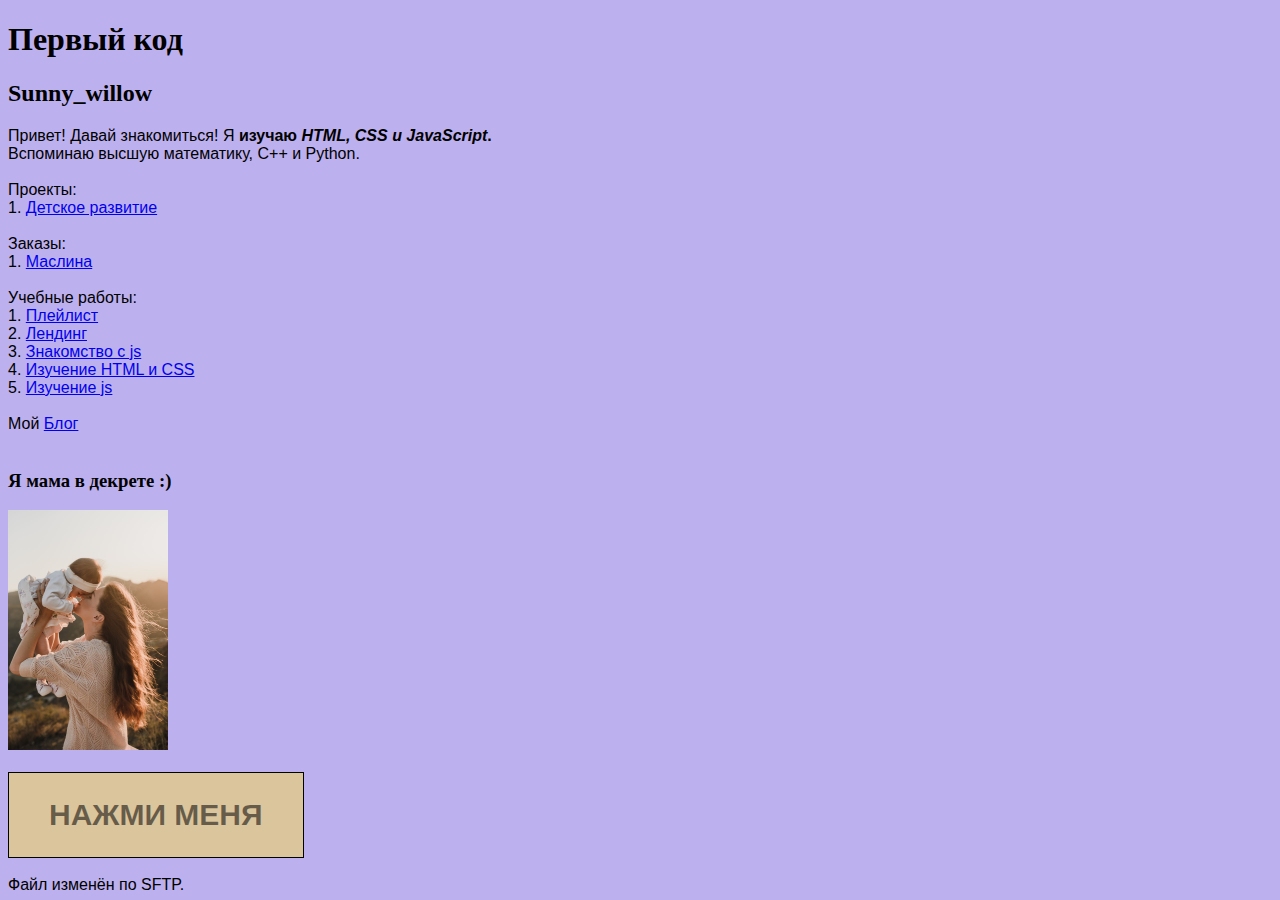
<file: index.html>
<!DOCTYPE html> <!-- Указание типа текущего элемента -->
<html lang="ru" style="height: 100%;"> <!-- тег с атрибутами, свойствами и значениями, со встроенными или инлайновыми значениями. атрибут для указания CSS стилей прямо в теге называется style -->
  <head>
    <meta charset="UTF-8">
    <meta name="viewport" content="width=device-width, initial-scale=1.0"> <!-- initial-scale может увеличить или уменьшить масштаб страницы-->
    <meta name="description" content="Страница веб-разработчика sunny_willow"> <!-- краткое описание страницы -->
    <title>Портфолио Солнечной Ивы</title> <!-- Personal web page-->
    <link rel="icon" href="myowl.ico" type="image/x-icon">
    <link rel="stylesheet"
      href="styles.css"/> <!-- Подключение стилей -->
    <link rel="stylesheet"
      href="animations.css"/>
    <style>
      p {
        font-family: Inter, sans-serif;
        margin: 0;
      }
    </style> <!-- здесь можно писать код на CSS, это будет таблица стилей - набор правил CSS прямо в html -->
  </head>
  <body>
    <h1>Первый код</h1> 
    <h2>Sunny_willow</h2>
    <p> <!-- абзац или родительский элемент -->
      Привет! Давай знакомиться! Я
      <b> <!-- дочерний элемент b тега p -->
        изучаю <i>HTML, CSS и JavaScript</i>.
      </b>
    </p>
    <p>
      Вспоминаю высшую математику, C++ и Python.
    </p>
    <br> <!-- Перенос строки -->
    <p>
      Проекты:
      <br>
      1. <a href="../children/children.html" target="_blank">Детское развитие</a>
      <!-- Эта ссылка используется только для работы на компьютере -->
      <!-- <a href="children/children.html" target="_blank">Детское развитие</a> 
      А эта ссылка нужна для работы на сайте, т.к. там папка кладется внутрь главного каталога -->
    </p>
    <br>
    <p>
    <p>
      Заказы:
      <br>
      1. <a href="stalker/stalker.html" target="_blank">Маслина</a>
    </p>
    <br>
    <p>
      Учебные работы:
      <br>
      1. <a href="playlist/playlist.html" target="_blank">Плейлист</a>
      <br>
      2. <a href="landing/landing.html" target="_blank">Лендинг</a>
      <br>
      3. <a href="new-js/new-js.html" target="_blank">Знакомство с js</a>
      <br>
      4. <a href="../learning_html-css/demo-2.html" target="_blank">Изучение HTML и CSS</a>
      <br>
      5. <a href="../learning_js/demo-1.html" target="_blank">Изучение js</a>
    </p>
    <br>
    <p>
      Мой <a href="https://vk.com/sunny_willow" target="_blank">Блог</a>
    </p>
    <br>
    <h3>Я мама в декрете &colon;&rpar;</h3> <!-- улыбочка -->
    <img src="girl and children.jpg" alt="мама с малышом" width="160"/> <!-- Лучше размерами управлять через стили -->
    <br>
    <br>
    <button>Нажми меня</button>
    <br>
    <br>
    <p>
      Файл изменён по SFTP.
    </p>
  </body>
</html>
</file>
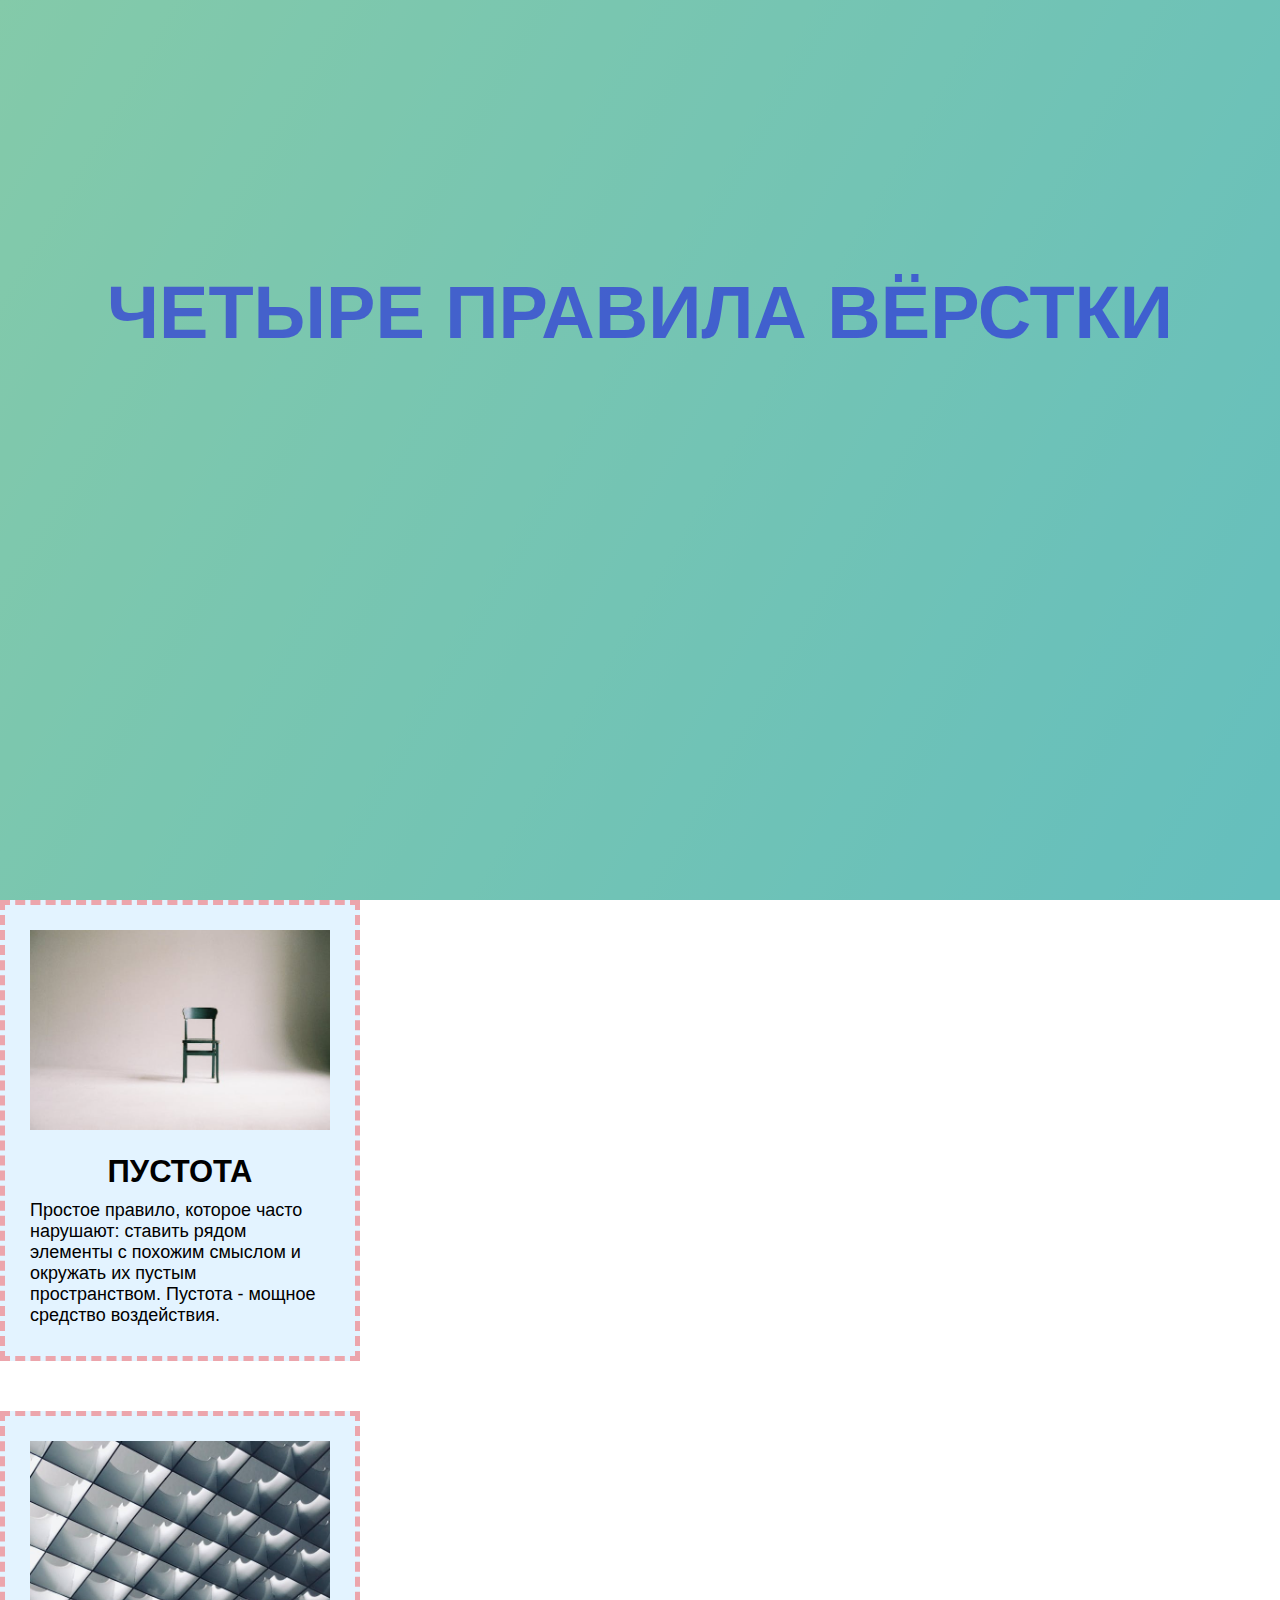
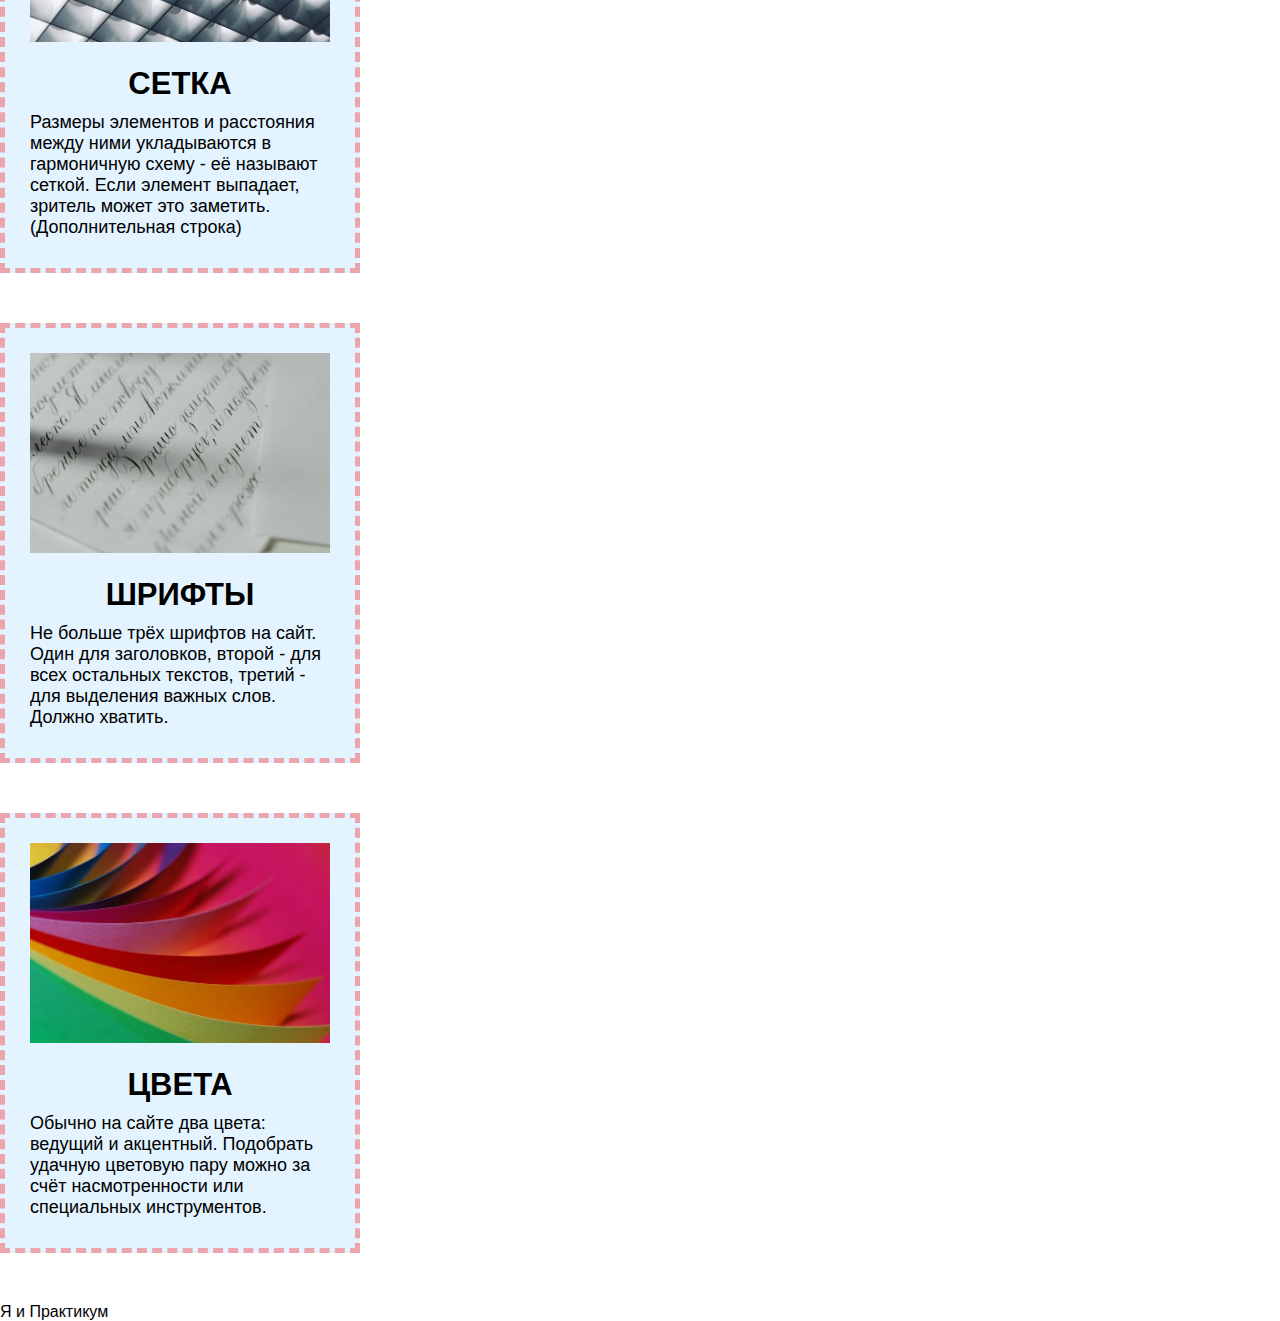
<file: landing/landing.html>
<!DOCTYPE html>
<html lang="ru">
    <head>
        <meta charset="UTF-8">
        <meta name="viewport" content="width=device-width, initial-scale=1.0">
        <title>4 правила вёрстки</title>
    <link rel="icon" href="../myowl.ico">
    <link rel="stylesheet"
      href="landing.css"/>
    </head>
    <body>
        <header> <!--Является пользой для браузеров и скринридеров-->
            <div class="overlay">
                <h1>
                    Четыре правила вёрстки
                </h1>
            </div>
        </header>
        <section class="content">
            <div class="card">
                <img class="card-image" src="emptiness.jpg" alt="Стул в пустой комнате"/>
                <h3 class="card-title">
                    Пустота
                </h3>
                <p class="card-text">
                    Простое правило, которое часто нарушают: ставить рядом элементы с похожим смыслом и окружать их пустым пространством. Пустота - мощное средство воздействия.
                </p>
            </div>
            <div class="card no-right-margin">
                <img class="card-image" src="grid.jpg" alt="Сетка"/>
                <h3 class="card-title">
                    Сетка
                </h3>
                <p class="card-text">
                    Размеры элементов и расстояния между ними укладываются в гармоничную схему - её называют сеткой. Если элемент выпадает, зритель может это заметить. (Дополнительная строка)
                </p>
            </div>
            <div class="card">
                <img class="card-image" src="font.jpg" alt="Текст на бумаге"/>
                <h3 class="card-title">
                    Шрифты
                </h3>
                <p class="card-text">
                    Не больше трёх шрифтов на сайт. Один для заголовков, второй - для всех остальных текстов, третий - для выделения важных слов. Должно хватить.
                </p>
            </div>
            <div class="card no-right-margin">
                <img class="card-image" src="colors.jpg" alt="Цветные листочки"/>
                <h3 class="card-title">
                    Цвета
                </h3>
                <p class="card-text">
                    Обычно на сайте два цвета: ведущий и акцентный. Подобрать удачную цветовую пару можно за счёт насмотренности или специальных инструментов.
                </p>
            </div>
        </section>
        <footer class="end">
            <h4 class="footer-author">
                Я и Практикум
            </h4>
        </footer>
    </body>
</html>
</file>
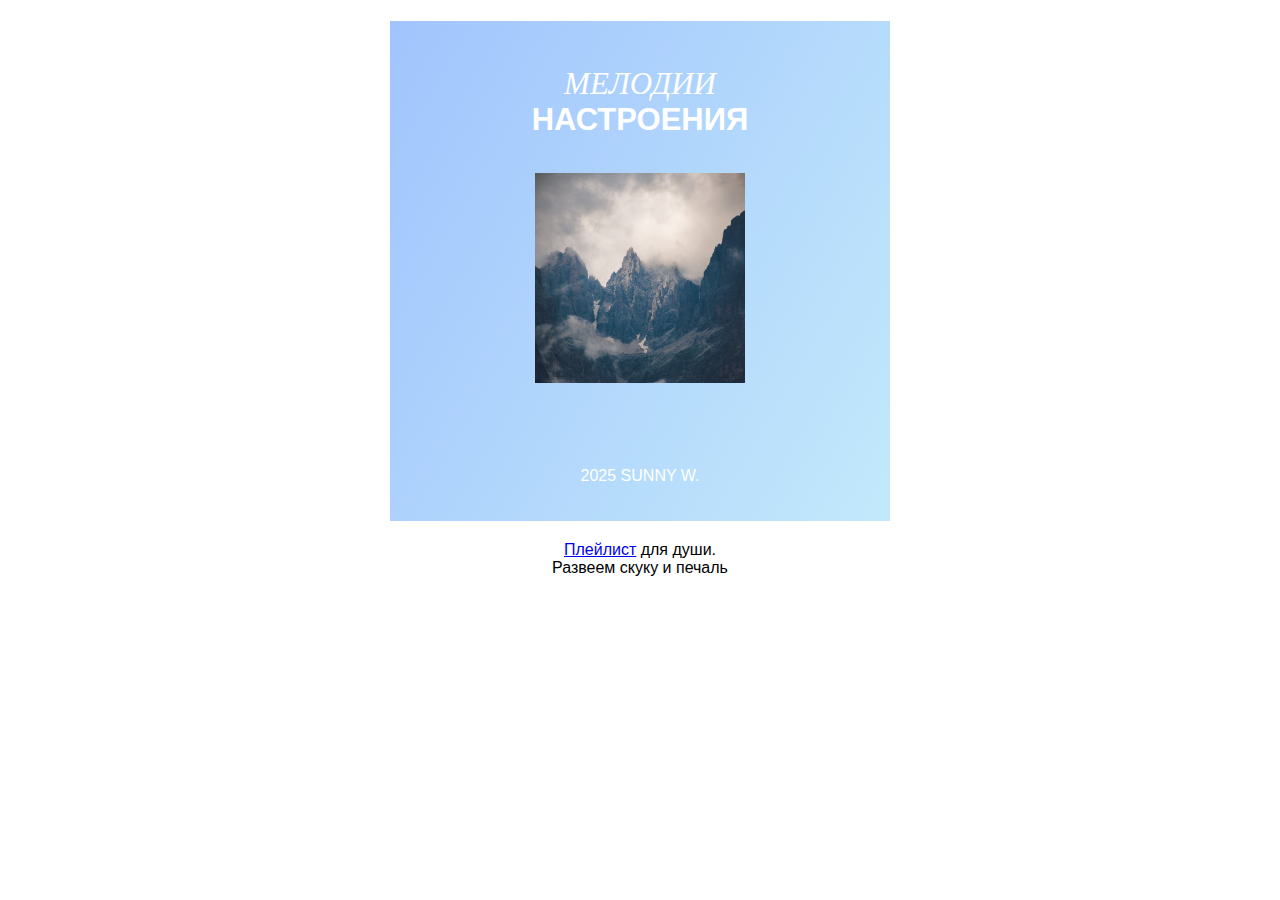
<file: playlist/playlist.html>
<!DOCTYPE html>
<html lang="ru">
  <head>
    <meta charset="UTF-8">
    <meta name="viewport" content="width=device-width, initial-scale=1.0">
    <title>Плейлист</title>
    <link rel="icon" href="../myowl.ico">
    <link rel="stylesheet"
      href="playlist.css"/>
    </head>
    <body>
        <div> <!-- По умолчанию занимает всю ширину своего родителя -->
            <h1>Мелодии</h1> 
            <h2>настроения</h2>
            <img src="mountains2.jpg" alt="Горы в тумане"/>
            <h3>2025 Sunny W.</h3>
        </div>
        <p>
          <a href="https://music.yandex.ru/users/yarmieva.veronika/playlists/1031?utm_medium=copy_link&ref_id=9df21f35-d646-4d7d-8e19-7f169559ac8f" target="_blank">Плейлист</a> для души. <!-- теги имеют атрибуты, здесь атрибут и будет ссылкой, target для открытия ссылки в новой вкладке -->
        </p>
        <p>Развеем скуку и печаль</p>
    </body>
</html>
</file>
<file: styles.css>
html {
  height: 100%;
}

body {
  background-color: #bdb0ee;
}

button {
  border: 1px solid #000; /*рамочка*/
  padding: 25px 40px;
  color: rgba(0, 0, 0, 0.534);
  font-weight: 900;
  font-size: 30px;
  text-transform: uppercase; /*заглавные буквы*/
  background-color: rgb(219, 197, 156);
  cursor: pointer;
}
</file>
<file: animations.css>
button:active::after {
  content: ''; /*пустая строка*/
  position: fixed;
  top: 50%;
  left: 0;
  width: 50%;
  height: 50%;
  background-repeat: no-repeat; /*только одна картинка*/
  background-position: center; /*центр картинки по центру области видимости*/
  background-size: contain; /*изображение внутри элемента (области видимости браузера)*/
}
/*правило @keyframes управляет промежуточными шагами в последовательности анимации*/
@keyframes change-bg { /*делит 6 секунд на 2 части*/
  0% { /*определяет стиль для первого кадра*/
    background-image: url(family.png);
  }
  50% { /*определяет стиль для второго кадра*/
    background-image: url(family2.png); /*показ другой картинки после 3 секунды*/
  }
}
</file>
<file: landing/landing.css>
* /*селектор для всех элементов страницы*/ {
    box-sizing: border-box; /*границы и внутренние отступы отрисуются внутрь, ранее был content-box, где границы и внутренний отступ расширяли элемент*/
}

body, h1, h2, h3, h4, p {
    margin: 0; /*убирает отступ h1 сверху и body по бокам. убирать отступ лучше всегда в начале*/
    font-size: 100%;
    font-weight: normal;
}

body {
    min-width: 850px;
    font-family: 'Open Sans', 'Arial', sans-serif;
}

header {
    height: 100vh; /*относительно окна браузера, также vw. а % относительно родителя*/
    background-image: linear-gradient(120deg, #d4fc79 0%, #96e6a1 100%);
    background-size: cover;
    background-position: center;
    /*background-color: #faeedd;
    background-size: 200px 124px;
    background-repeat: no-repeat;*/
    text-align: center;
}

h1 {
    font-size: 74px;
    color: rgba(35, 35, 221, 0.623);
    text-transform: uppercase;
    font-weight: 800;
    padding-top: 270px;
}

.overlay { /*для трехуровневой системы вложенности*/
    width: 100%;
    height: 100%;
    background-color: rgba(52, 151, 218, 0.5);
}

.card {
    width: 360px;
    background-color: #e3f3ff;
    margin-bottom: 50px;
    padding: 25px 25px 30px; /*шорткат*/
    /*padding-left: 25px;
    padding-right: 25px;
    padding-top: 25px;
    padding-bottom: 30px;*/
    border: 5px dashed rgb(250 50 50 / .4)/*у border свой шорткат*/
}

.card-image {
    width: 100%;
    margin-bottom: 20px;
}

.card-title {
    font-size: 31px;
    font-weight: 800;
    text-transform: uppercase;
    text-align: center;
    margin-bottom: 10px;
}

.card-text {
    font-size: 18px;
}
</file>
<file: playlist/playlist.css>
body {
  min-width: 850px;
}

div {
  background-image: linear-gradient(120deg, #a1c4fd 0%, #c2e9fb 100%);
  width: 500px;
  height: 500px;
  text-align: center;
  margin: 0 auto 20px; /*помещает div по центру по горизонтали и немного отодвигает описание вниз*/
}

h1 {
  padding-top: 45px;
  margin-bottom: 0;
  font-family: William, serif;
  font-size: 31px;
  font-style: italic;
  text-transform: uppercase;
  font-weight: normal;
  color: white;
}

h2 {
  margin-top: 0; /*будет отодвигать от вышестоящего элемента (если это первый дочерний элемент, то от родителя)*/
  margin-bottom: 35px;
  font-family: Inter, sans-serif;
  font-size: 31px;
  text-transform: uppercase;
  color: white;
}

img {
  width: 210px;
  margin-bottom: 80px;
}

h3 {
  font-family: 'Inter', sans-serif;
  margin: 0;
  font-size: 16px;
  text-transform: uppercase;
  line-height: 18px; /*(высота строки) межстрочный интервал или расстояние между базовыми линиями соседних строк*/
  font-weight: normal; /*убрали жирность шрифта для заголовков*/
  color: white;
}

p {
  margin-top: 0;
  margin-bottom: 0;
  font-family: Inter, sans-serif;
  text-align: center;
}
</file>
